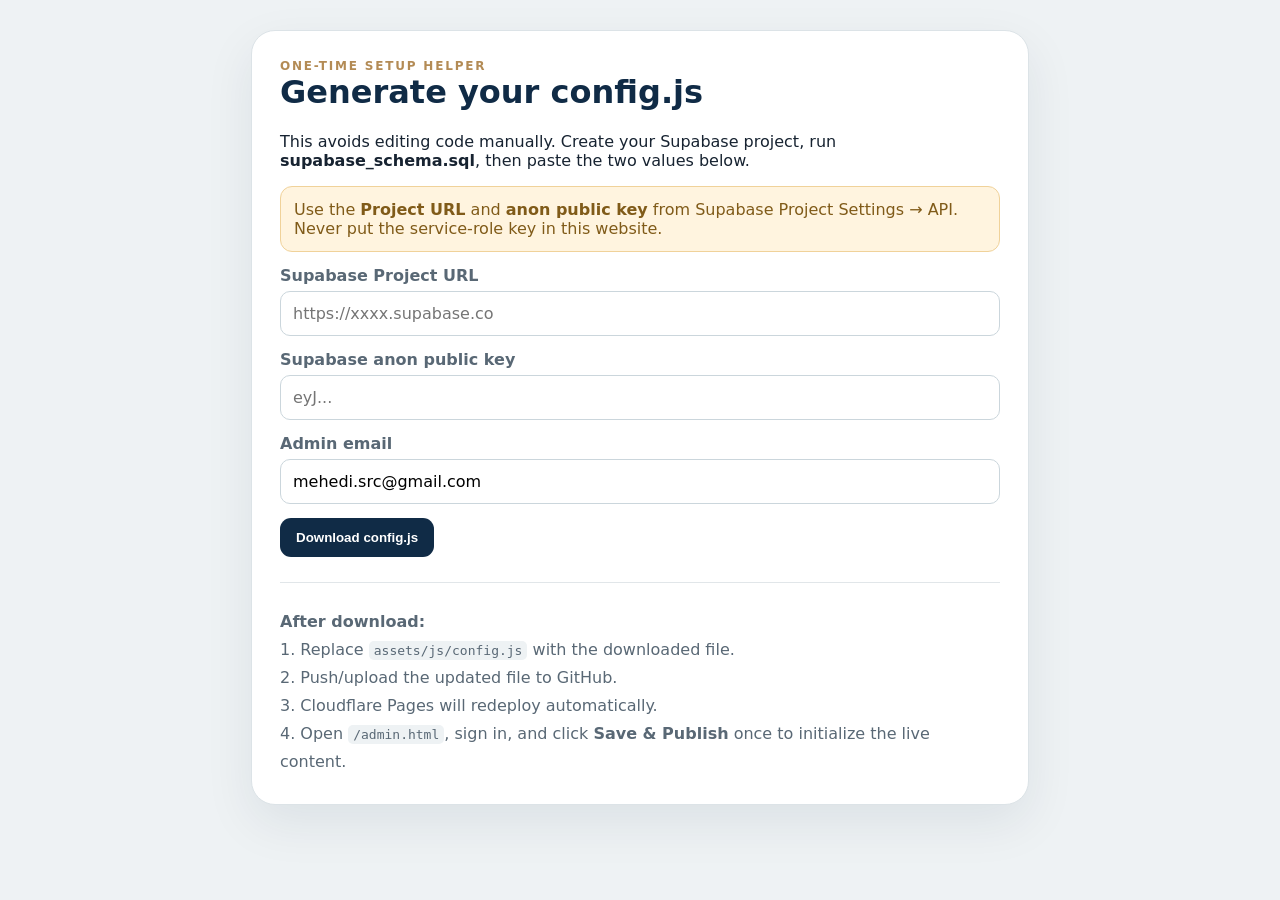
<file: setup-config.html>
<!doctype html><html lang="en"><head><meta charset="utf-8"><meta name="viewport" content="width=device-width,initial-scale=1"><title>Portfolio Setup</title><style>body{font-family:system-ui,-apple-system,Segoe UI,Roboto,Arial;background:#eef2f4;color:#172331;margin:0;padding:30px}.wrap{max-width:720px;margin:auto;background:#fff;border:1px solid #dce3e7;border-radius:24px;padding:28px;box-shadow:0 18px 50px rgba(16,43,70,.08)}h1{color:#102b46;margin-top:0}.field{display:grid;gap:6px;margin:14px 0}.field label{font-weight:800;color:#596875}.field input{padding:12px;border:1px solid #cbd6dc;border-radius:10px;font:inherit}.btn{border:0;background:#102b46;color:#fff;padding:12px 16px;border-radius:11px;font-weight:800;cursor:pointer}.note{background:#fff4df;border:1px solid #f0d29a;padding:13px;border-radius:12px;color:#805b19}.steps{line-height:1.75;color:#596875}code{background:#eef2f4;padding:2px 5px;border-radius:5px}</style></head><body><div class="wrap"><div style="font-size:.75rem;letter-spacing:.15em;text-transform:uppercase;color:#b38b55;font-weight:900">One-time setup helper</div><h1>Generate your config.js</h1><p>This avoids editing code manually. Create your Supabase project, run <b>supabase_schema.sql</b>, then paste the two values below.</p><div class="note">Use the <b>Project URL</b> and <b>anon public key</b> from Supabase Project Settings → API. Never put the service-role key in this website.</div><div class="field"><label>Supabase Project URL</label><input id="url" placeholder="https://xxxx.supabase.co"></div><div class="field"><label>Supabase anon public key</label><input id="key" placeholder="eyJ..."></div><div class="field"><label>Admin email</label><input id="email" value="mehedi.src@gmail.com"></div><button class="btn" id="download">Download config.js</button><hr style="border:0;border-top:1px solid #e1e6e9;margin:25px 0"><div class="steps"><b>After download:</b><br>1. Replace <code>assets/js/config.js</code> with the downloaded file.<br>2. Push/upload the updated file to GitHub.<br>3. Cloudflare Pages will redeploy automatically.<br>4. Open <code>/admin.html</code>, sign in, and click <b>Save & Publish</b> once to initialize the live content.</div></div><script>document.getElementById('download').onclick=()=>{const url=document.getElementById('url').value.trim(),key=document.getElementById('key').value.trim(),email=document.getElementById('email').value.trim();if(!url||!key||!email){alert('Please fill all fields.');return}const txt=`window.PORTFOLIO_CONFIG = {\n  supabaseUrl: ${JSON.stringify(url)},\n  supabaseAnonKey: ${JSON.stringify(key)},\n  ownerEmail: ${JSON.stringify(email)},\n  contentRowId: 1,\n  mediaBucket: 'portfolio-media'\n};\n`;const blob=new Blob([txt],{type:'text/javascript'}),a=document.createElement('a');a.href=URL.createObjectURL(blob);a.download='config.js';a.click();URL.revokeObjectURL(a.href)};</script></body></html>
</file>
